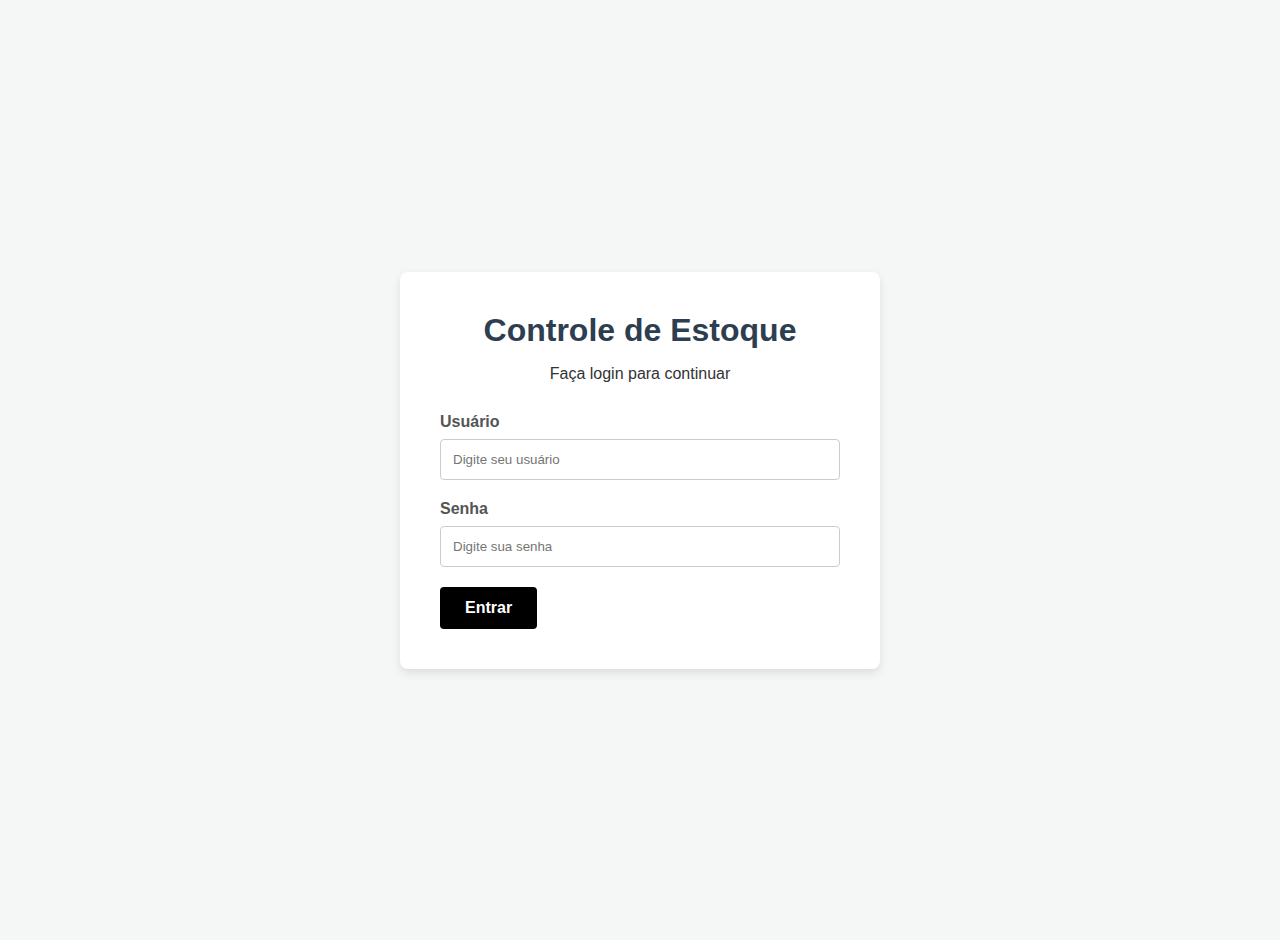
<file: index.html>
<!DOCTYPE html>
<html lang="pt-br">
<head>
    <meta charset="UTF-8">
    <meta name="viewport" content="width=device-width, initial-scale=1.0">
    <title>Login - Controle de Estoque de Farmácia</title>
    <link rel="stylesheet" href="style.css">
</head>
<body>
    <div class="container login-container">
        <div class="form-box">
            <header>
                <h1>Controle de Estoque</h1>
                <p>Faça login para continuar</p>
            </header>
            <form id="loginForm">
                <div class="input-group">
                    <label for="username">Usuário</label>
                    <input type="text" id="username" name="username" placeholder="Digite seu usuário" required>
                </div>
                <div class="input-group">
                    <label for="password">Senha</label>
                    <input type="password" id="password" name="password" placeholder="Digite sua senha" required>
                </div>
                <button type="submit" class="btn">Entrar</button>
            </form>
        </div>
    </div>

    <script src="script.js"></script>
</body>
</html>
</file>
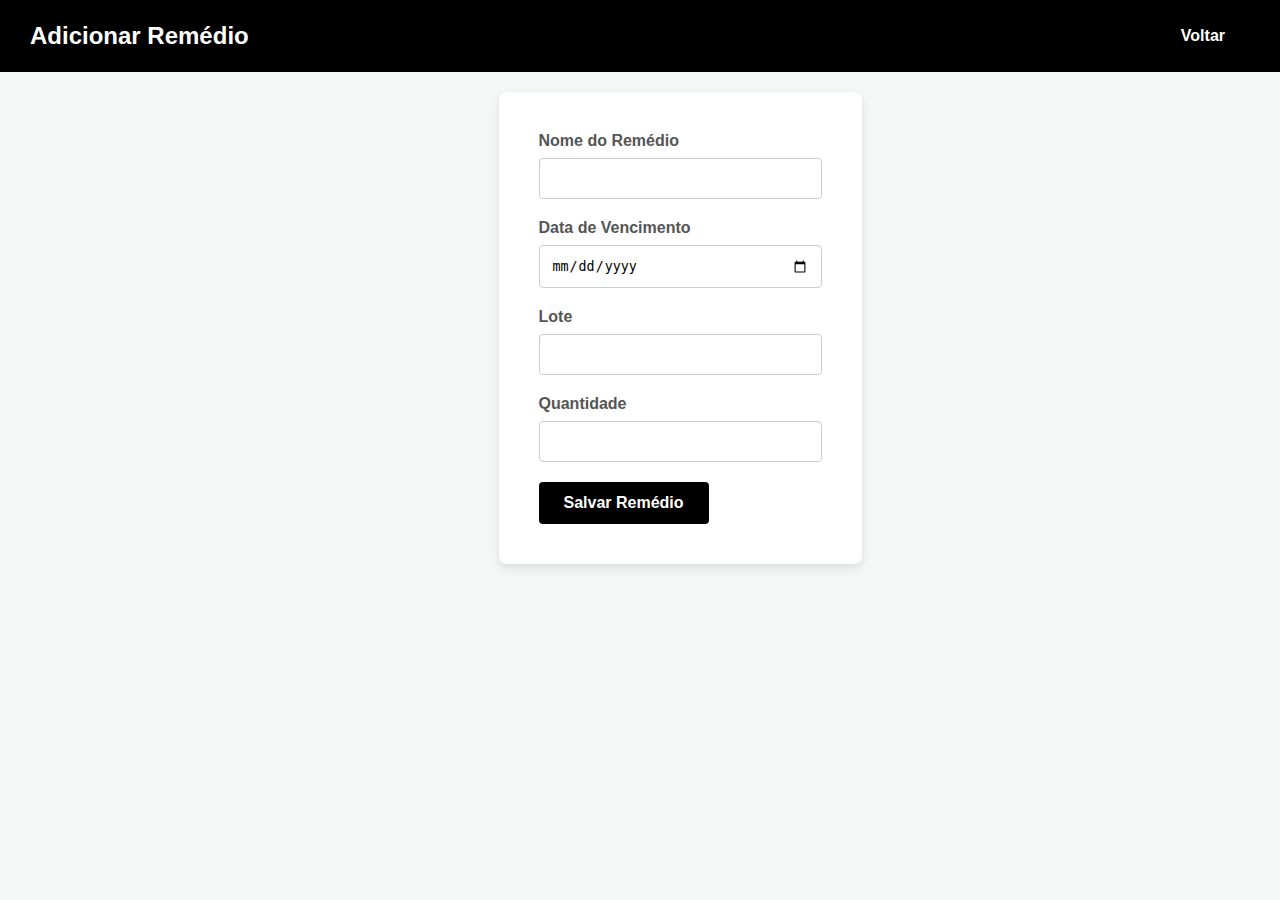
<file: add.html>
<!DOCTYPE html>
<html lang="pt-br">
<head>
    <meta charset="UTF-8">
    <meta name="viewport" content="width=device-width, initial-scale=1.0">
    <title>Adicionar Remédio - Controle de Estoque</title>
    <link rel="stylesheet" href="style.css">
</head>
<body style=" display: flex; flex-direction: column;">
    <header class="app-header">
        <h1>Adicionar Remédio</h1>
        <button class="btn"><a href="viewtable.html" class="logout-link">Voltar</a></button>
    </header>

    <div class="container" >
        <div class="form-box add-form">
            <form id="addForm">
                <div class="input-group">
                    <label for="nome-remedio">Nome do Remédio</label>
                    <input type="text" id="nome-remedio" name="nome-remedio" required>
                </div>
                <div class="input-group">
                    <label for="data-vencimento">Data de Vencimento</label>
                    <input type="date" id="data-vencimento" name="data-vencimento" required>
                </div>
                <div class="input-group">
                    <label for="lote">Lote</label>
                    <input type="text" id="lote" name="lote" required>
                </div>
                <div class="input-group">
                    <label for="quantidade">Quantidade</label>
                    <input type="number" id="quantidade" name="quantidade" required>
                </div>
                <button type="submit" class="btn">Salvar Remédio</button>
            </form>
        </div>
    </div>

    <script src="script.js"></script>
</body>
</html>
</file>
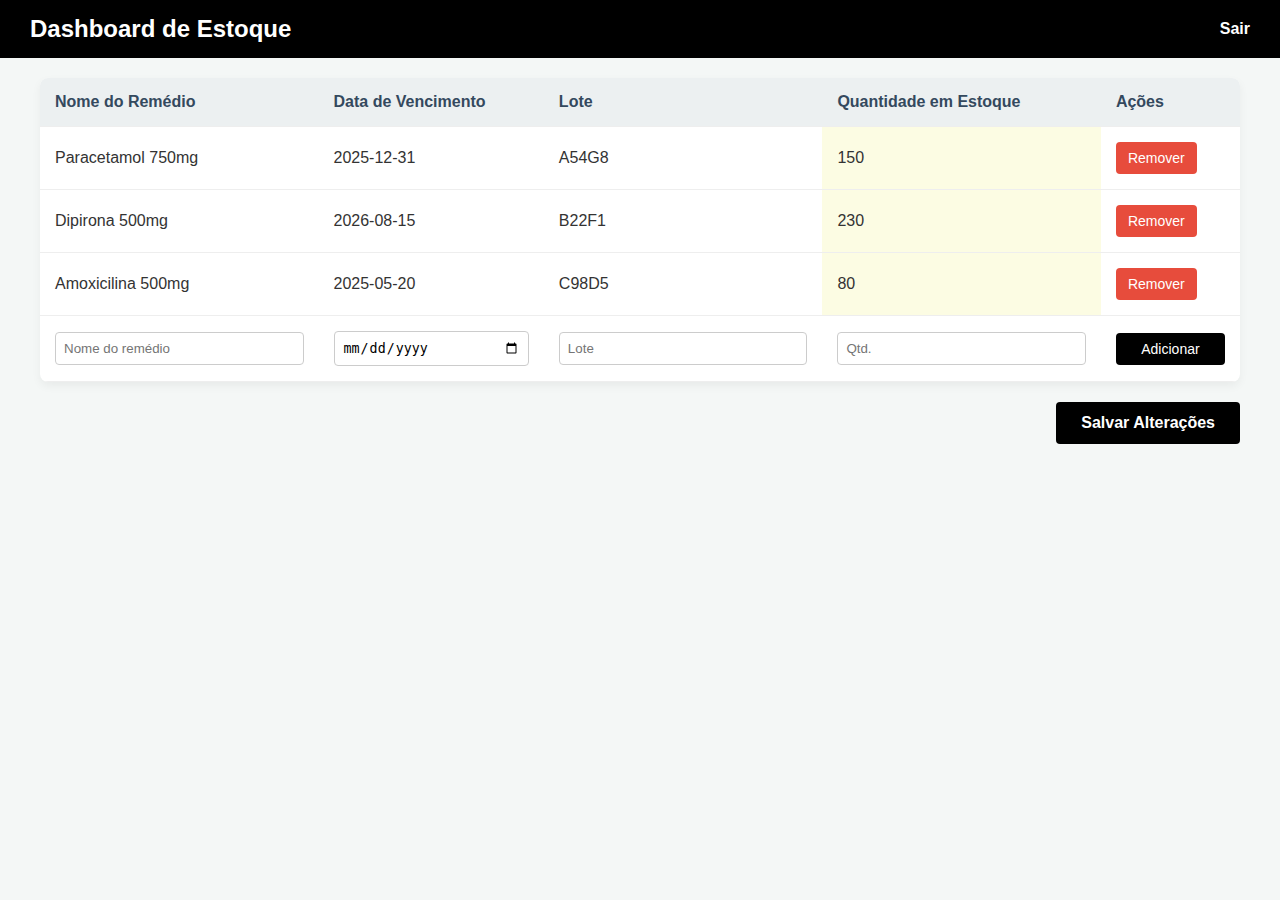
<file: dashboard.html>
<!DOCTYPE html>
<html lang="pt-br">
<head>
    <meta charset="UTF-8">
    <meta name="viewport" content="width=device-width, initial-scale=1.0">
    <title>Dashboard - Controle de Estoque</title>
    <link rel="stylesheet" href="style.css">
</head>
<body>
    <header class="app-header">
        <h1>Dashboard de Estoque</h1>
        <a href="index.html" class="logout-link">Sair</a>
    </header>

    <div class="container">
        <div class="table-container">
            <table id="stockTable">
                <thead>
                    <tr>
                        <th>Nome do Remédio</th>
                        <th>Data de Vencimento</th>
                        <th>Lote</th>
                        <th>Quantidade em Estoque</th>
                        <th>Ações</th> </tr>
                </thead>
                <tbody id="stockTableBody">
                    <tr>
                        <td>Paracetamol 750mg</td>
                        <td>2025-12-31</td>
                        <td>A54G8</td>
                        <td contenteditable="true">150</td>
                        <td><button class="btn-remove">Remover</button></td>
                    </tr>
                    <tr>
                        <td>Dipirona 500mg</td>
                        <td>2026-08-15</td>
                        <td>B22F1</td>
                        <td contenteditable="true">230</td>
                        <td><button class="btn-remove">Remover</button></td>
                    </tr>
                    <tr>
                        <td>Amoxicilina 500mg</td>
                        <td>2025-05-20</td>
                        <td>C98D5</td>
                        <td contenteditable="true">80</td>
                        <td><button class="btn-remove">Remover</button></td>
                    </tr>
                </tbody>
                <tfoot>
                    <tr>
                        <td><input type="text" id="newMedName" placeholder="Nome do remédio"></td>
                        <td><input type="date" id="newExpDate"></td>
                        <td><input type="text" id="newLote" placeholder="Lote"></td>
                        <td><input type="number" id="newQuantity" placeholder="Qtd."></td>
                        <td><button id="addMedBtn" class="btn-add">Adicionar</button></td>
                    </tr>
                </tfoot>
            </table>
        </div>
        <div class="actions-footer">
            <button id="saveChangesBtn" class="btn">Salvar Alterações</button>
        </div>
    </div>

    <script src="script.js"></script>
</body>
</html>
</file>
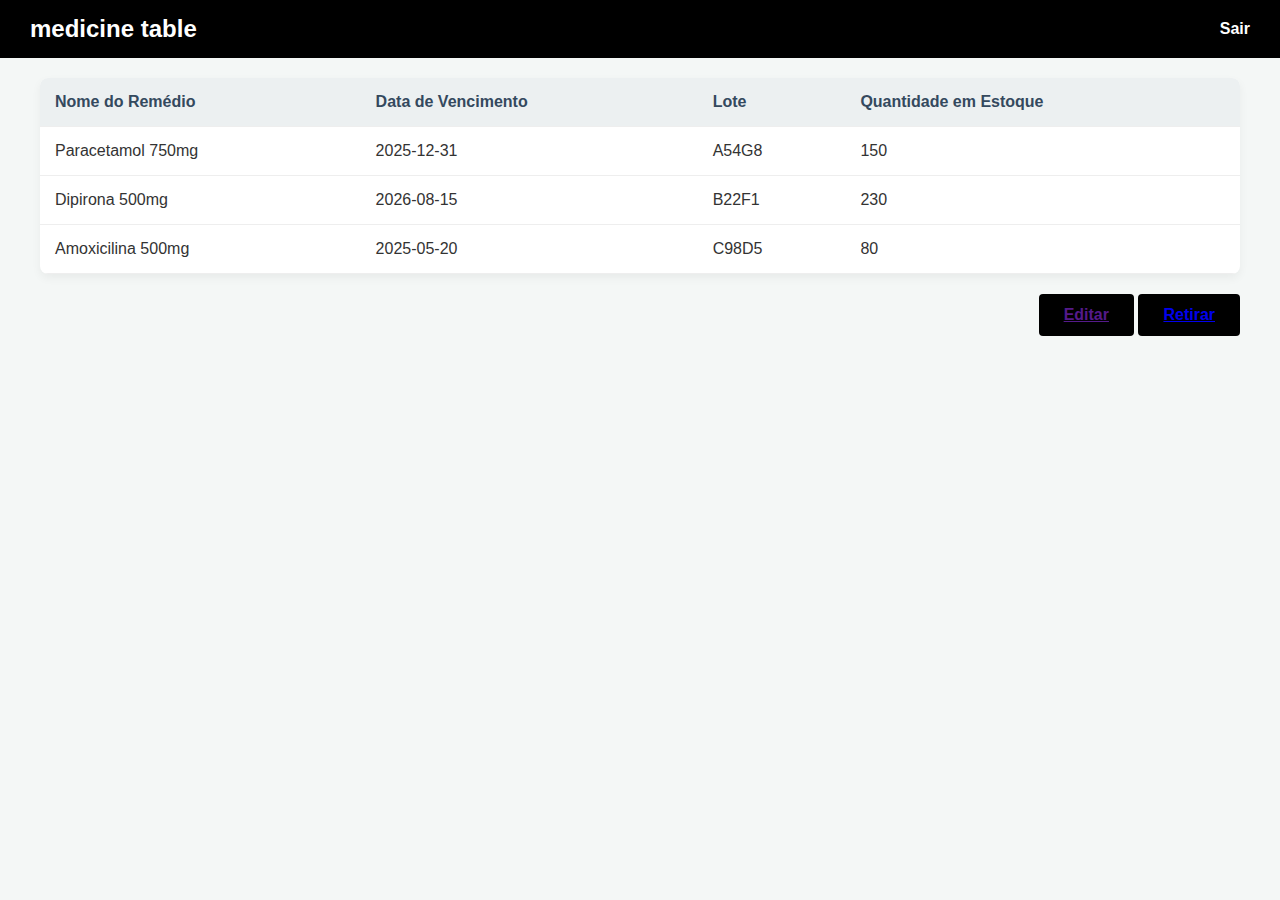
<file: table.html>
<!DOCTYPE html>
<html lang="pt-br">
<head>
    <meta charset="UTF-8">
    <meta name="viewport" content="width=device-width, initial-scale=1.0">
    <title>Dashboard - Controle de Estoque</title>
    <link rel="stylesheet" href="style.css">
</head>
<body>
    <header class="app-header">
        <h1>medicine table</h1>
        <a href="index.html" class="logout-link">Sair</a>
    </header>

    <div class="container">
        <div class="table-container">
            <table id="stockTable">
                <thead>
                    <tr>
                        <th>Nome do Remédio</th>
                        <th>Data de Vencimento</th>
                        <th>Lote</th>
                        <th>Quantidade em Estoque</th>
                                                     </tr>
                </thead>
                <tbody id="stockTableBody">
                    <tr>
                        <td>Paracetamol 750mg</td>
                        <td>2025-12-31</td>
                        <td>A54G8</td>
                        <td>150</td>
                        
                    </tr>
                    <tr>
                        <td>Dipirona 500mg</td>
                        <td>2026-08-15</td>
                        <td>B22F1</td>
                        <td>230</td>
                        
                    </tr>
                    <tr>
                        <td>Amoxicilina 500mg</td>
                        <td>2025-05-20</td>
                        <td>C98D5</td>
                        <td>80</td>
                        
                    </tr>
                </tbody>
                
            </table>
        </div>
        <div class="actions-footer">

            <button id="saveChangesBtn" class="btn"><a href="">Editar</a></button>
            <button id="saveChangesBtn" class="btn" ><a href="dashboard.html">Retirar</a></button>
        </div>
    </div>
    <script src="script.js"></script>
</body>
</html>
</file>
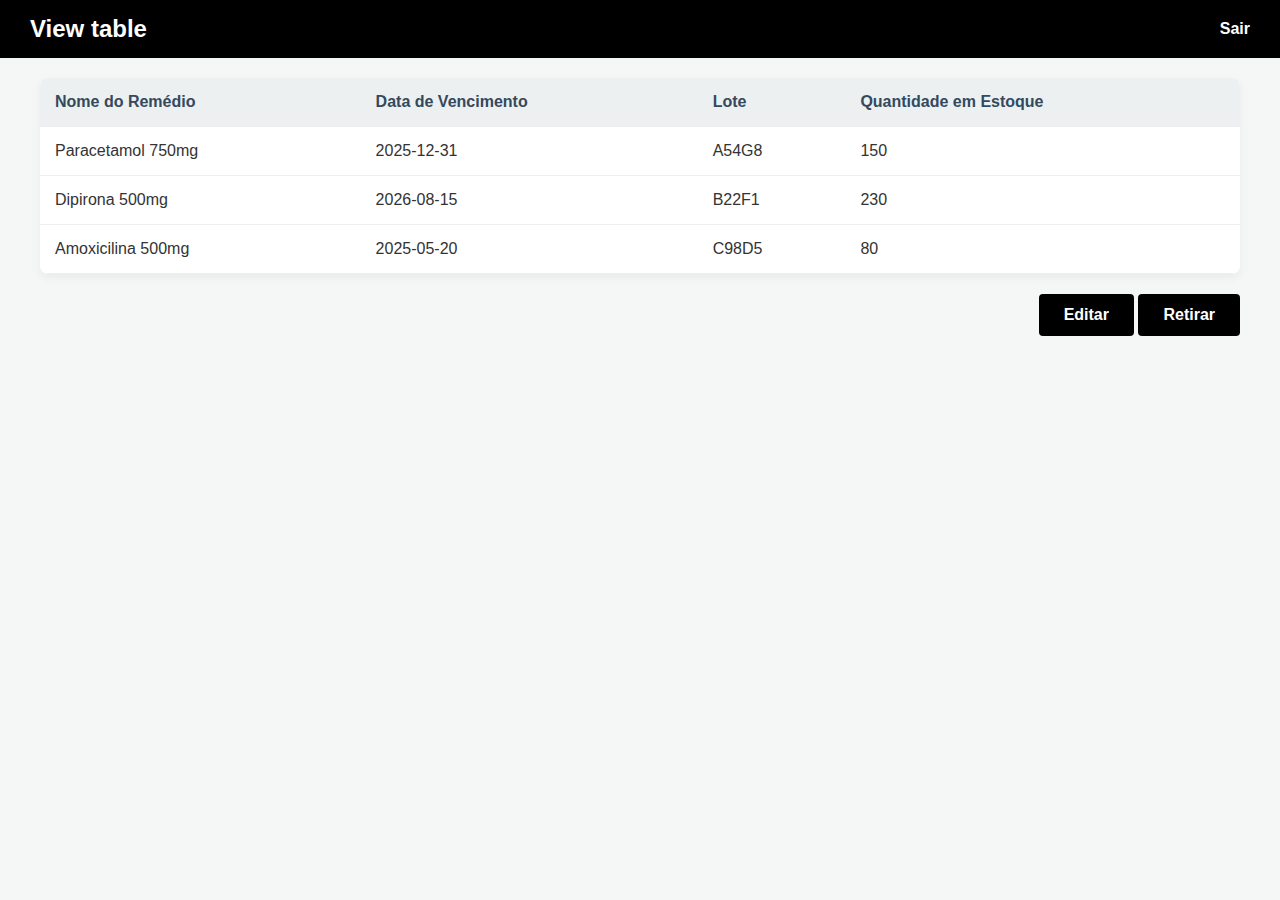
<file: viewtable.html>
<!DOCTYPE html>
<html lang="pt-br">
<head>
    <meta charset="UTF-8">
    <meta name="viewport" content="width=device-width, initial-scale=1.0">
    <title>View table</title>
    <link rel="stylesheet" href="style.css">
</head>
<body>
    <header class="app-header">
        <h1>View table</h1>
        <a href="index.html" class="logout-link">Sair</a>
    </header>

    <div class="container">
        <div class="table-container">
            <table id="stockTable">
                <thead>
                    <tr>
                        <th>Nome do Remédio</th>
                        <th>Data de Vencimento</th>
                        <th>Lote</th>
                        <th>Quantidade em Estoque</th>
                                                     </tr>
                </thead>
                <tbody id="stockTableBody">
                    <tr>
                        <td>Paracetamol 750mg</td>
                        <td>2025-12-31</td>
                        <td>A54G8</td>
                        <td>150</td>
                        
                    </tr>
                    <tr>
                        <td>Dipirona 500mg</td>
                        <td>2026-08-15</td>
                        <td>B22F1</td>
                        <td>230</td>
                        
                    </tr>
                    <tr>
                        <td>Amoxicilina 500mg</td>
                        <td>2025-05-20</td>
                        <td>C98D5</td>
                        <td>80</td>
                        
                    </tr>
                </tbody>
                
            </table>
        </div>
        <div class="actions-footer">
            
            <button class="btn"><a href="dashboard.html" class="logout-link">Editar</a></button>
            <button class="btn"><a href="#" class="logout-link">Retirar</a></button>
            
        </div>
    </div>
    <script src="script.js"></script>
</body>
</html>
</file>
<file: style.css>
/* ---- Estilos Gerais ---- */
body {
    font-family: Arial, sans-serif;
    background-color: #f4f7f6;
    margin: 0;
    color: #333;
    height: 100%;
}

.container {
    padding: 20px;
    max-width: 1200px;
    margin: 0 auto;
}

/* ---- Estilos do Formulário de Login (sem alterações) ---- */
.login-container {
    display: flex;
    justify-content: center;
    align-items: center;
    height: 100vh;
}

.form-box {
    background-color: #ffffff;
    padding: 40px;
    border-radius: 8px;
    box-shadow: 0 4px 10px rgba(0, 0, 0, 0.1);
    width: 100%;
    max-width: 400px;
}

.form-box header {
    text-align: center;
    margin-bottom: 30px;
}

.form-box h1 {
    color: #2c3e50;
    margin: 0;
}

.input-group {
    margin-bottom: 20px;
}

.input-group label {
    display: block;
    margin-bottom: 8px;
    font-weight: bold;
    color: #555;
}

.input-group input {
    width: 100%;
    padding: 12px;
    border: 1px solid #ccc;
    border-radius: 4px;
    box-sizing: border-box;
}

/* ---- Estilos do Cabeçalho e Botões Principais ---- */
.app-header {
    background-color: #000000;
    color: white;
    padding: 15px 30px;
    display: flex;
    justify-content: space-between;
    align-items: center;
}

.app-header h1 {
    margin: 0;
    font-size: 24px;
}

.logout-link {
    color: white;
    text-decoration: none;
    font-weight: bold;
}

.btn {
    padding: 12px 25px;
    background-color: #000000;
    color: white;
    border: none;
    border-radius: 4px;
    cursor: pointer;
    font-size: 16px;
    font-weight: bold;
    transition: background-color 0.3s;
}

.btn:hover {
    background-color: #000000;
}

.actions-footer {
    text-align: right;
    margin-top: 20px;
}

/* ---- Estilos da Tabela Editável ---- */
.table-container {
    background-color: #ffffff;
    border-radius: 8px;
    overflow: hidden;
    box-shadow: 0 4px 10px rgba(0, 0, 0, 0.05);
}

table {
    width: 100%;
    border-collapse: collapse;
}

th, td {
    padding: 15px;
    text-align: left;
    border-bottom: 1px solid #eee;
    vertical-align: middle; /* Alinha o conteúdo verticalmente */
}

thead {
    background-color: #ecf0f1;
}

th {
    font-weight: bold;
    color: #34495e;
}

tbody tr:hover {
    background-color: #f9f9f9;
}

/* Estilo para célula editável */
td[contenteditable="true"] {
    background-color: #fcfce3;
    cursor: text;

}
td[contenteditable="true"]:focus {
    outline: 2px solid #000000; /* Destaque ao editar */
    background-color: #fff;
}

/* Estilos para inputs no rodapé da tabela */
tfoot input {
    width: 100%;
    padding: 8px;
    border: 1px solid #ccc;
    border-radius: 4px;
    box-sizing: border-box;
}

/* Estilos para botões de ação na tabela */
.btn-remove, .btn-add {
    padding: 8px 12px;
    border: none;
    border-radius: 4px;
    color: white;
    cursor: pointer;
    font-size: 14px;
    transition: opacity 0.3s;
}

.btn-remove {
    background-color: #e74c3c; /* Vermelho */
}
.btn-remove:hover {
    opacity: 0.8;
}

.btn-add {
    background-color: #000000; /* Azul */
    width: 100%;
}
.btn-add:hover {
    opacity: 0.8;
}

/* ESTILOS ADICIONADOS PARA A PÁGINA DE ADMINISTRAÇÃO */

/* ---- Layout Principal da Página Admin ---- */
.admin-layout {
    display: flex;
    min-height: 100vh;
}

/* ---- Sidebar (Barra Lateral) ---- */
.sidebar {
    width: 260px;
    background-color: #2c3e50; /* Azul escuro */
    color: #ecf0f1;
    display: flex;
    flex-direction: column;
    position: fixed;
    height: 100%;
}

.sidebar-header {
    padding: 20px;
    text-align: center;
    font-size: 24px;
    border-bottom: 1px solid #34495e;
}

.user-profile {
    padding: 20px;
    text-align: center;
}

.profile-pic {
    width: 80px;
    height: 80px;
    border-radius: 50%;
    border: 3px solid #3498db;
    margin-bottom: 10px;
}

.user-name {
    margin: 0;
    font-weight: bold;
    font-size: 18px;
}

.user-role {
    margin: 5px 0 0;
    font-size: 14px;
    color: #bdc3c7;
}

.sidebar-nav {
    flex-grow: 1; /* Faz a navegação ocupar o espaço restante */
    display: flex;
    flex-direction: column;
    padding-top: 20px;
}

.sidebar-nav a {
    color: #ecf0f1;
    text-decoration: none;
    padding: 15px 25px;
    transition: background-color 0.3s;
}

.sidebar-nav a:hover {
    background-color: #34495e;
}

.sidebar-nav a.active {
    background-color: #3498db;
    font-weight: bold;
}

.sidebar-footer {
    padding: 20px;
    text-align: center;
    border-top: 1px solid #34495e;
}

.sidebar-footer a {
    color: #ecf0f1;
    text-decoration: none;
}

/* ---- Conteúdo Principal (à direita da sidebar) ---- */
.main-content {
    flex-grow: 1;
    padding: 30px;
    margin-left: 260px; /* Mesmo valor da largura da sidebar */
}

.content-header h1 {
    margin: 0 0 20px 0;
    color: #2c3e50;
    border-bottom: 2px solid #ecf0f1;
    padding-bottom: 10px;
}

.form-box-admin {
    background-color: #ffffff;
    padding: 30px;
    border-radius: 8px;
    box-shadow: 0 4px 10px rgba(0, 0, 0, 0.1);
    max-width: 600px;
     margin: 0 auto;
}
.form-box-admin h2 {
    margin-top: 0;
}
.form-box-admin .input-group input,
.form-box-admin .input-group select {
    width: 100%;
    padding: 12px;
    border: 1px solid #ccc;
    border-radius: 4px;
    box-sizing: border-box;
}

/* ---- Navegação no Cabeçalho do Dashboard ---- */
.main-nav {
    display: flex;
    gap: 10px;
}
.nav-link {
    color: white;
    text-decoration: none;
    padding: 8px 15px;
    border-radius: 4px;
    transition: background-color 0.2s;
}
.nav-link:hover {
    background-color: rgba(255, 255, 255, 0.2);
}
.nav-link.active {
    background-color: rgba(0, 0, 0, 0.2);
    font-weight: bold;
}

/* ESTILOS ADICIONADOS PARA A PÁGINA DE HISTÓRICO */

.history-log {
    display: flex;
    flex-direction: column;
    gap: 15px; /* Espaçamento entre os itens do log */
}

.log-item {
    background-color: #ffffff;
    padding: 15px 20px;
    border-radius: 6px;
    border-left: 4px solid #3498db; /* Destaque azul à esquerda */
    box-shadow: 0 2px 5px rgba(0, 0, 0, 0.05);
}

.log-item p {
    margin: 0;
}

.log-description {
    font-size: 16px;
    color: #333;
}

.log-timestamp {
    font-size: 12px;
    color: #7f8c8d; /* Cinza claro */
    margin-top: 5px;
    text-align: right;
}
</file>
